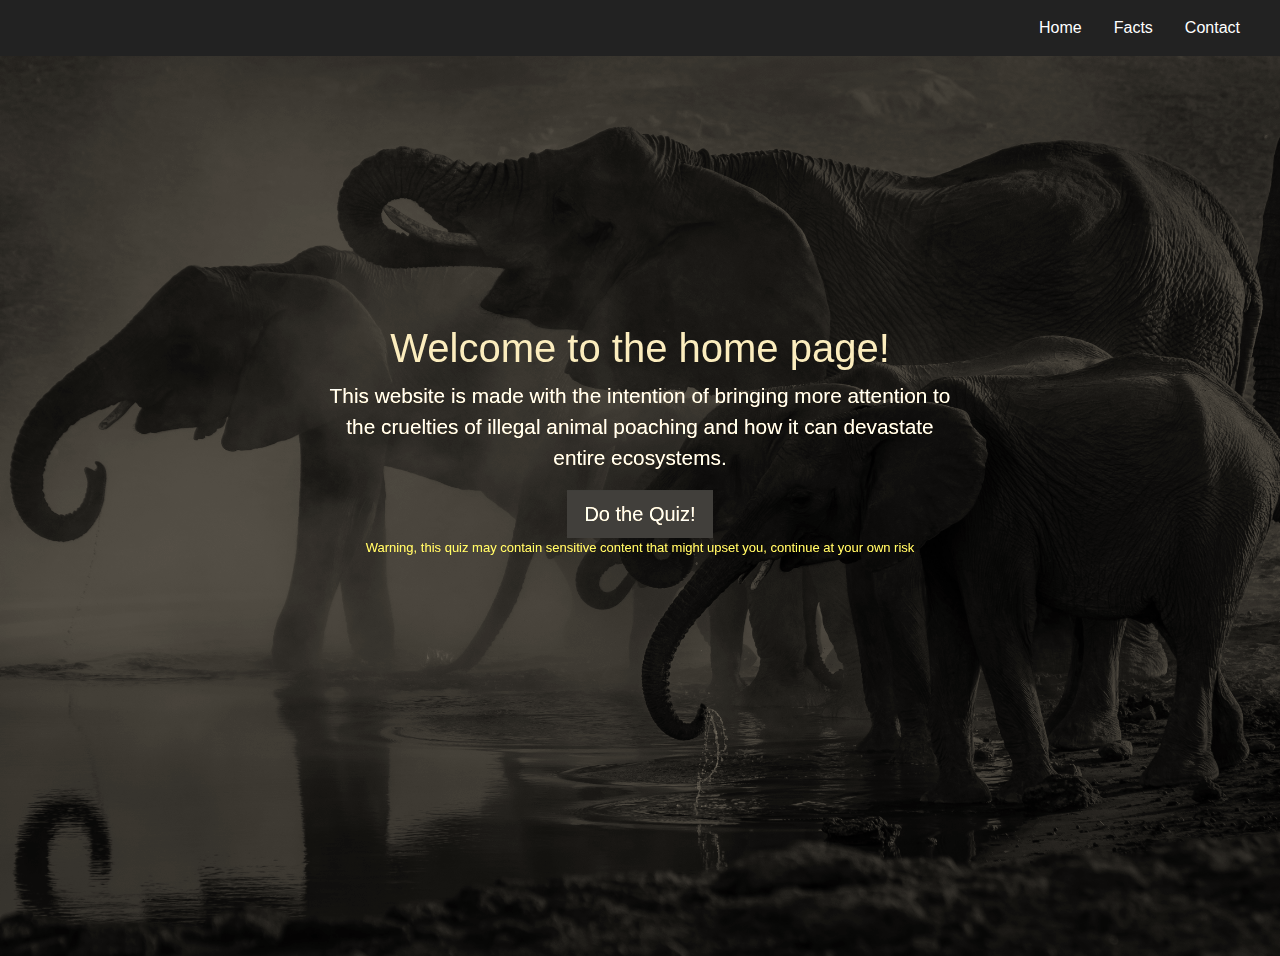
<file: index.html>
<!DOCTYPE html>
<html lang="en">
  <head>
	<!--This part is for the stylesheets and the title-->
    <title>Illegal Poaching</title>
    <link rel="icon" href="images/gwagwa.png">
    <meta charset="utf-8">
    <meta name="viewport" content="width=device-width, initial-scale=1">
    <link rel="stylesheet" type="text/css" href="main.css">
    <link rel="stylesheet" href="bootstrap/css/bootstrap.min.css">
	<link rel="stylesheet" type="text/css" href="main.css">

  </head>
	<body>
		<!-- this is the navigation bar + its buttons -->
		<nav class="navbar navbar-expand-md">
			<img class="navbar-brand" href="images/gwagwa.png">
			<button class="navbar-toggler navbar-dark" type="button" data-toggle="collapse" data-target="#main-navigation">
				<span class="navbar-toggler-icon"></span>
			</button>
			<div class="collapse navbar-collapse" id="main-navigation">
				<ul class="navbar-nav">
					<li class="nav-item">
						<a class="nav-link" href="index.html">Home</a>
					</li>
					<li class="nav-item">
						<a class="nav-link" href="contents.html">Facts</a>
					</li>
					<li class="nav-item">
						<a class="nav-link" href="contact.html">Contact</a>
					</li>
				</ul>
			</div>
		</nav>

		<!-- This is the main content of the index page-->
		<header class="page-header header container-fluid">
			<div class="overlay"></div>
				<div class="description">
					<h1>Welcome to the home page!</h1>
					<p>This website is made with the intention of bringing more attention to the cruelties of illegal animal poaching and how it can devastate entire ecosystems.</p>
					<a href="https://campaign.awf.org/poachingquiz/" class="btn btn-dark btn-square btn-lg" role="button" target="_blank">Do the Quiz!</a>
					<p class="warn">Warning, this quiz may contain sensitive content that might upset you, continue at your own risk</p>
				</div>
		</header>
		
	<!-- Links to javascript files-->
	<script src="jquery-3.3.1.min.js"></script>
	<script src="bootstrap/js/bootstrap.min.js"></script>
	<script src="main.js"></script>
	</body>
</html>
</file>
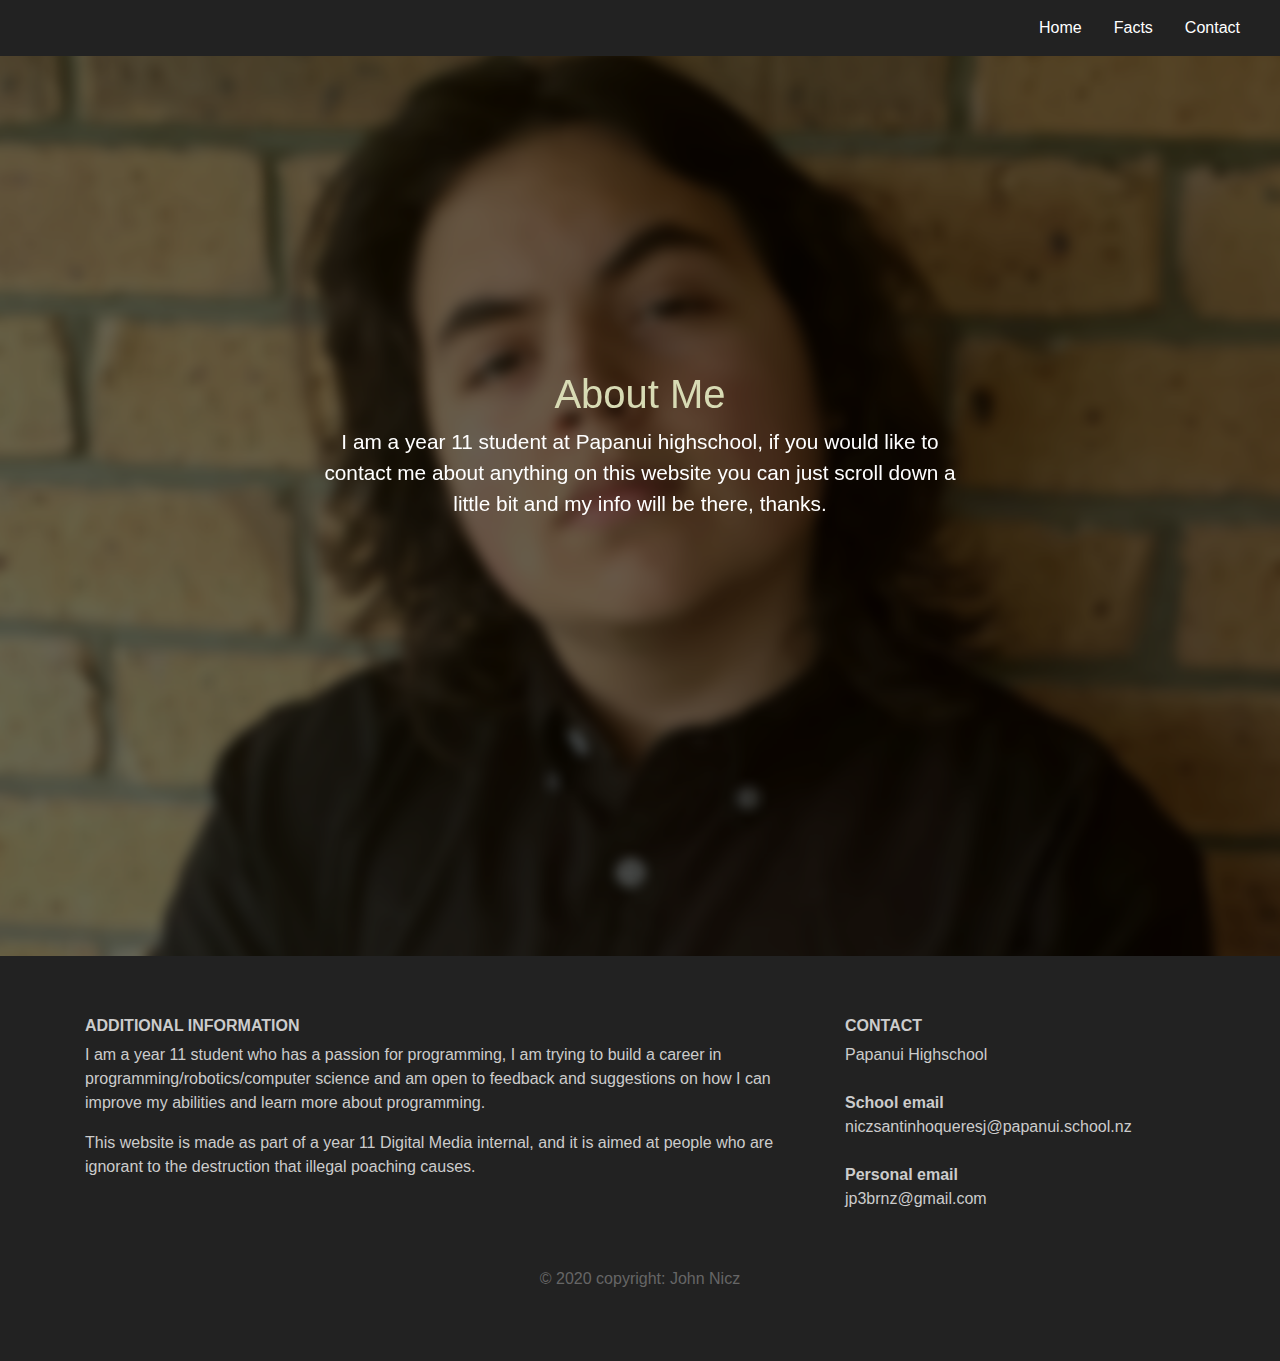
<file: contact.html>
<!DOCTYPE html>
<html lang="en">
  <head>
	<!--This part is for the stylesheets and the title-->
    <title>Illegal Poaching</title>
    <link rel="icon" href="images/gwagwa.png">
    <meta charset="utf-8">
    <meta name="viewport" content="width=device-width, initial-scale=1">
    <link rel="stylesheet" type="text/css" href="main.css">
    <link rel="stylesheet" href="bootstrap/css/bootstrap.min.css">
	<link rel="stylesheet" type="text/css" href="main.css">

  </head>

<body>
    <!-- this is the navigation bar + its buttons -->
    <nav class="navbar navbar-expand-md">
      <button class="navbar-toggler navbar-dark" type="button" data-toggle="collapse" data-target="#main-navigation">
        <span class="navbar-toggler-icon"></span>
      </button>
      <div class="collapse navbar-collapse" id="main-navigation">
        <ul class="navbar-nav">
          <li class="nav-item">
            <a class="nav-link" href="index.html">Home</a>
          </li>
          <li class="nav-item">
            <a class="nav-link" href="contents.html">Facts</a>
          </li>
          <li class="nav-item">
            <a class="nav-link" href="contact.html">Contact</a>
          </li>
        </ul>
      </div>
    </nav>

    <header class="page-header header container-fluid contact">
      <div class="overlay"></div>
        <div class="description">
          <h1>About Me</h1>
          <p>I am a year 11 student at Papanui highschool, if you would like to contact me about anything on this website you can just scroll down a little bit and my info will be there, thanks.</p>
        </div>

    </header>
    <footer class="page-footer">
      <div class="container">
        <div class="row">
          <div class="col-lg-8 col-md-8 col-sm-12">
            <h6 class="text-uppercase font-weight-bold">Additional Information</h6>
            <p>I am a year 11 student who has a passion for programming, I am trying to build a career in programming/robotics/computer science and am open to feedback and suggestions on how I can improve my abilities and learn more about programming. </p>
            <p>This website is made as part of a year 11 Digital Media internal, and it is aimed at people who are ignorant to the destruction that illegal poaching causes.</p>
          </div>
          <div class="col-lg-4 col-md-4 col-sm-12">
            <h6 class="text-uppercase font-weight-bold">Contact</h6>
            <p>Papanui Highschool
            <br/>
            <br/><strong> School email </strong>
            <br/>niczsantinhoqueresj@papanui.school.nz
            <br/>
            <br/><strong> Personal email </strong> 
            <br/>jp3brnz@gmail.com</p>
          </div>
        </div>
      </div>
      <div class="footer-copyright text-center">© 2020 copyright: John Nicz</div>
    </footer>


  <script src="jquery-3.3.1.min.js"></script>
  <script src="bootstrap/js/bootstrap.min.js"></script>
  <script src="main.js"></script>
</body>
</file>
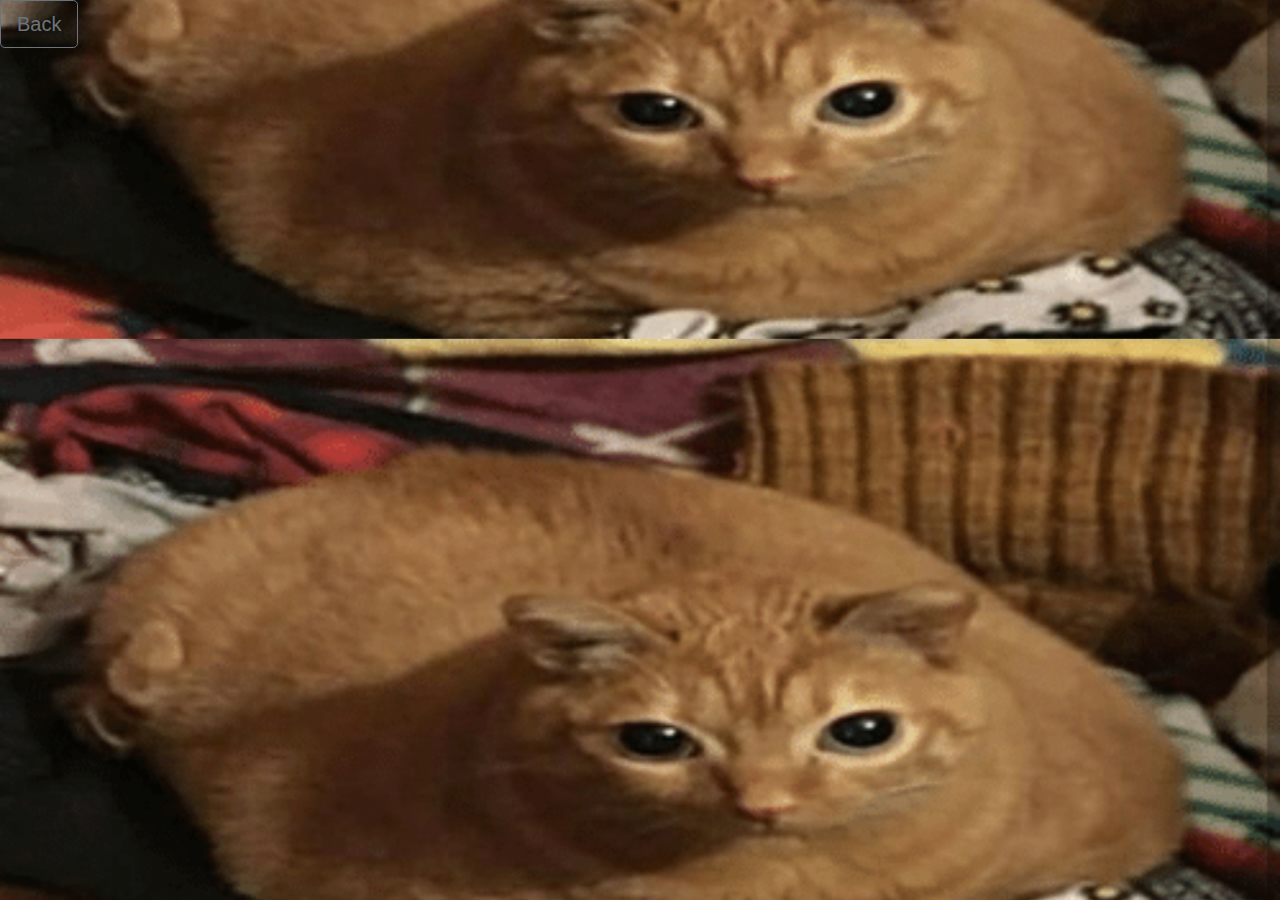
<file: gwa_gwa.html>
<!DOCTYPE html>
<html lang="en">
  <head>

    <title>gwa gwaer</title>
    <meta charset="utf-8">
    <meta name="viewport" content="width=device-width, initial-scale=1">
    <link rel="stylesheet" type="text/css" href="main.css">
    <link rel="stylesheet" href="bootstrap/css/bootstrap.min.css">
	<link rel="stylesheet" type="text/css" href="main.css">

  </head>
 	<body class="gwa_page">

		<a href="index.html" class="btn btn-outline-secondary btn-lg" role="button"> Back </a>  
	</body>
  </html>
</file>
<file: main.css>
body {
	padding: 0;
	margin: 0;
	background: #f2f6e9;
}


.navbar {
	background: #222;
}

.nav-link,
.navbar-brand {
	color: #fff;
	cursor: pointer;
}

.nav-link {
	margin-right: 1em !important;
}

.nav-link:hover {
	color: #000;
}

.navbar-collapse {
	justify-content: flex-end;
}

/*--- header ---*/

.header{
	background-image: url('images/Elephant_background2.jpg');
	filter: sepia(50%);
	background-size: cover;
	background-position: center;
	position: relative;
}
.btn.btn-square {
  border-radius: 0;
}

.contact{
	background-image: url('images/cutty_blumb.png');
	filter: sepia(0%);
	background-size: cover;
	background-position: center;
	position: relative;
}

.overlay {
	position: absolute;
	min-height: 100%;
	min-width: 100%;
	left: 0;
	top: 0;
	background: rgba(0, 0, 0, 0.6);
}

.description {
	left: 50%;
	position: absolute;
	top: 45%;
	transform: translate(-50%, -55%);
	text-align: center;
}

.description h1 {
	color: #d8dbb4;
}

.description p {
	color: #fff;
	font-size: 1.3rem;
	line-height: 1.5;
}


.description button {
	border: 1px solid #212622;
	background: #212622;
	border-radius: 0;
	color: #fff;
}

.description button:hover {
	border: 1px solid #fff;
	background: #fff;
	color: #000;
}
.description .warn {
	color:yellow;
	font-size: small;
}

/*--- feature section ---*/

.features {
	margin: 4em auto;
	padding: 1em;
	position: relative;
}

.feature-title {
	color: #333;
	font-size: 1.3rem;
	font-weight: 700;
	margin-bottom: 20px;
	text-transform: uppercase;
}

.features img {
	-webkit-box-shadow: 1px 1px 4px rgba(0, 0, 0, 0.4);
	-moz-box-shadow: 1px 1px 4px rgba(0, 0, 0, 0.4);
	box-shadow: 1px 1px 4px rgba(0, 0, 0, 0.4);
	margin-bottom: 16px;
}

.features .form-control,
.features input {
	border-radius: 0;
}

.features .btn {
	background-color: #212622;
	border: 1px solid #212622;
	color: #fff;
	margin-top: 20px;
}

.features .btn:hover {
	background-color: #333;
	border: 1px solid #333;
}

/*--- footer ---*/

.page-footer {
	background-color: #222;
	color: #ccc;
	padding: 60px 0 30px;
}

.footer-copyright {
	color: #666;
	padding: 40px 0;
}

/*--- media queries ---*/

@media (max-width: 575.98px) {

	.description {
		left: 0;
		padding: 0 15px;
		position: absolute;
		top: 10%;
		transform: none;
		text-align: center;
	}
	
	.description h1 {
		font-size: 2em;
	}
	
	.description p {
		font-size: 1.2rem;
	}
	
	.features {
		margin: 0;
	}

}
.gwa_page {
	background-image: url(images/gwagwa.png);
	background-size: cover;
	background-position: center;
	position: relative;
}
.gwarmy{
	background:#222;
	color: grey;
}
.feature-title{
	color: grey;
}
</file>
